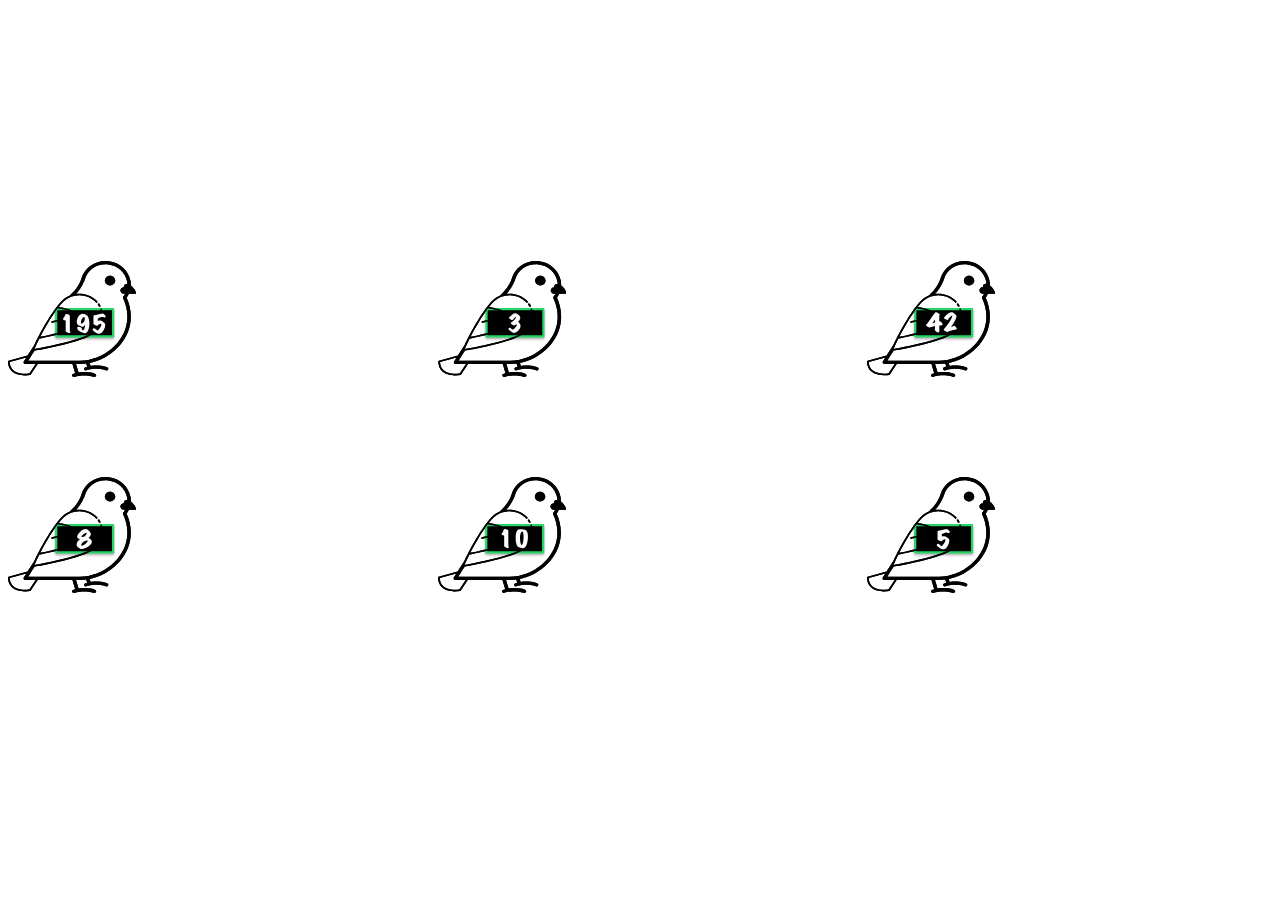
<file: index.html>
<!DOCTYPE html>
<html lang="en">
<head>
  <meta charset="UTF-8">
  <meta http-equiv="X-UA-Compatible" content="IE=edge">
  <meta name="viewport" content="width=device-width, initial-scale=1.0">
  <link rel="stylesheet" href="style.css">
  <script src="script.js" defer></script>
  <title>Escape Room</title>
</head>
<body>
  <div class="container">
    <div class="element">
      <div class="speech">Probeer nog een keer!</div>
      <div><img class="el-img" src="./src/vogel_195.svg" alt="duif" id="1"></div>
    </div>
    <div class="element">
      <div class="speech">Probeer nog een keer!</div>
      <div><img class="el-img" src="./src/vogel_3.svg" alt="duif" id="2"></div>
    </div>
    <div class="element">
      <div class="speech">
        <span class="strike">Roekoe!</span>
          <p>Deroe volkoegenroedekoe raadroeselskoe vindroe jekoe achroeterkoe hetroe gorkoedijnroe!</p>
          <span class="strike">Roekoe</span>
      </div>
      <div><img class="el-img" src="./src/vogel_42.svg" alt="duif" id="3"></div>
    </div>
    <div class="element">
      <div class="speech">Probeer nog een keer!</div>
      <div><img class="el-img" src="./src/vogel_8.svg" alt="duif" id="4"></div>
    </div>
    <div class="element">
      <div class="speech">Probeer nog een keer!</div>
      <div><img class="el-img" src="./src/vogel_10.svg" alt="duif" id="5"></div>
    </div>
    <div class="element">
      <div class="speech">Probeer nog een keer!</div>
      <div><img class="el-img" src="./src/vogel_5.svg" alt="duif" id="6"></div>
    </div>
  </div>
</body>
</html>
</file>
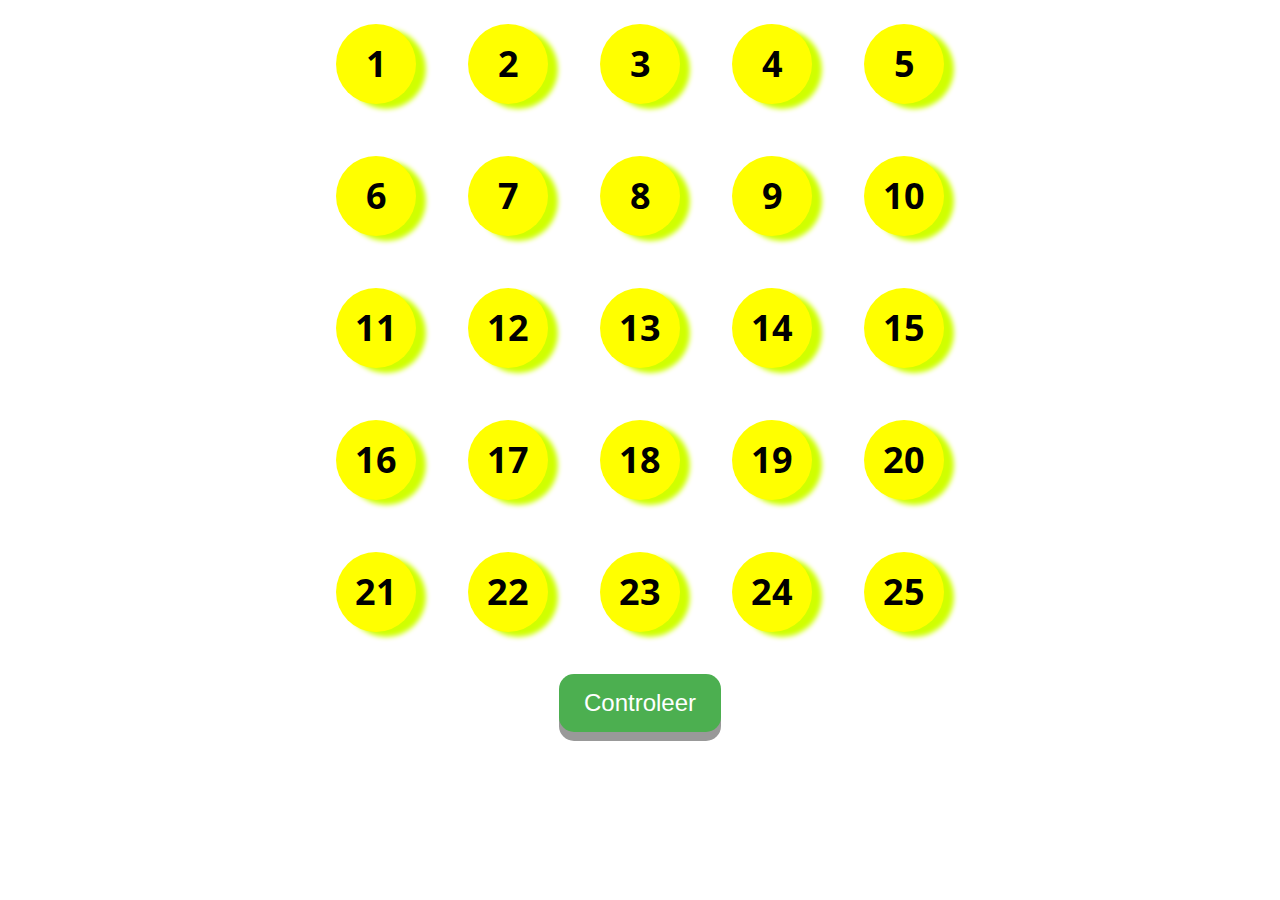
<file: bingo.html>
<!DOCTYPE html>
<html lang="en">
<head>
  <meta charset="UTF-8">
  <meta http-equiv="X-UA-Compatible" content="IE=edge">
  <meta name="viewport" content="width=device-width, initial-scale=1.0">
  <script src="./bingo/script.js" defer></script>
  <link rel="stylesheet" href="./bingo/style.css">
  <title>Bingo</title>
</head>
<body>
  <div class="container"></div>
  <button type="submit" id="submit" class="button">Controleer</button>
</body>
</html>
</file>
<file: style.css>
.container {
  display: grid;
  grid-template-columns: repeat(3, 1fr);
  grid-template-rows: auto, auto;
  grid-column-gap: 25px;
  grid-row-gap: 25px;
  align-items: end;
}

.element {
  display: grid;
}

.strike {
  text-decoration: line-through;
}

.el-img {
  grid-area: 1 / 1 / 2 / 2;
  max-width: 128px;
  padding-top: 10px;
}


/* (A) SPEECH BOX */
.speech {
  /* (A1) FONT */
  font-family: arial, sans-serif;
  font-size: 1.1em;
  color: #fff;
  /* (A2) DIMENSIONS + BACKGROUND */
  position: relative;
  background: #a53d38;
  padding: 20px;
  border-radius: 10px;
  width: 180px;
  text-align: center;
}

/* (B) ADD SPEECH "CALLOUT TAIL" */
/* (B1) ATTACH TRANSPARENT BORDERS AFTER */
.speech::after {
  position: absolute;
  content: '';
  border: 20px solid transparent;
  border-left-color: #a53d38;
  bottom: -20px;
  left: 60%;
}
</file>
<file: bingo/style.css>
@import url('https://fonts.googleapis.com/css2?family=Open+Sans:wght@700&display=swap');

body {
  display: flex;
  flex-direction: column;
  align-content: center;
  align-items: center;
}

.container {
  display: grid;
  grid-template-columns: repeat(5, 1fr);
  grid-template-rows: repeat(5, 1fr);
  justify-content: center;
  align-content: center;
  gap: 20px;
}

.cell {
  font-family: 'Open Sans', sans-serif;
  margin: 16px;
  width: 80px;
  height: 80px;
  text-align: center;
  line-height: 80px;
  font-size: 36px;
  font-weight: bold;
  background-color: yellow;
  border-radius: 50%;
  color: black;
  box-shadow: 10px 5px 5px rgb(208, 255, 0);
}

.active {
  background-color: darkblue;
  color: yellow;
}

.button {
  margin-top: 26px;
  display: inline-block;
  padding: 15px 25px;
  font-size: 24px;
  cursor: pointer;
  text-align: center;
  text-decoration: none;
  outline: none;
  color: #fff;
  background-color: #4CAF50;
  border: none;
  border-radius: 15px;
  box-shadow: 0 9px #999;
}

.button:hover {background-color: #3e8e41}

.button:active {
  background-color: #3e8e41;
  box-shadow: 0 5px #666;
  transform: translateY(4px);
</file>
